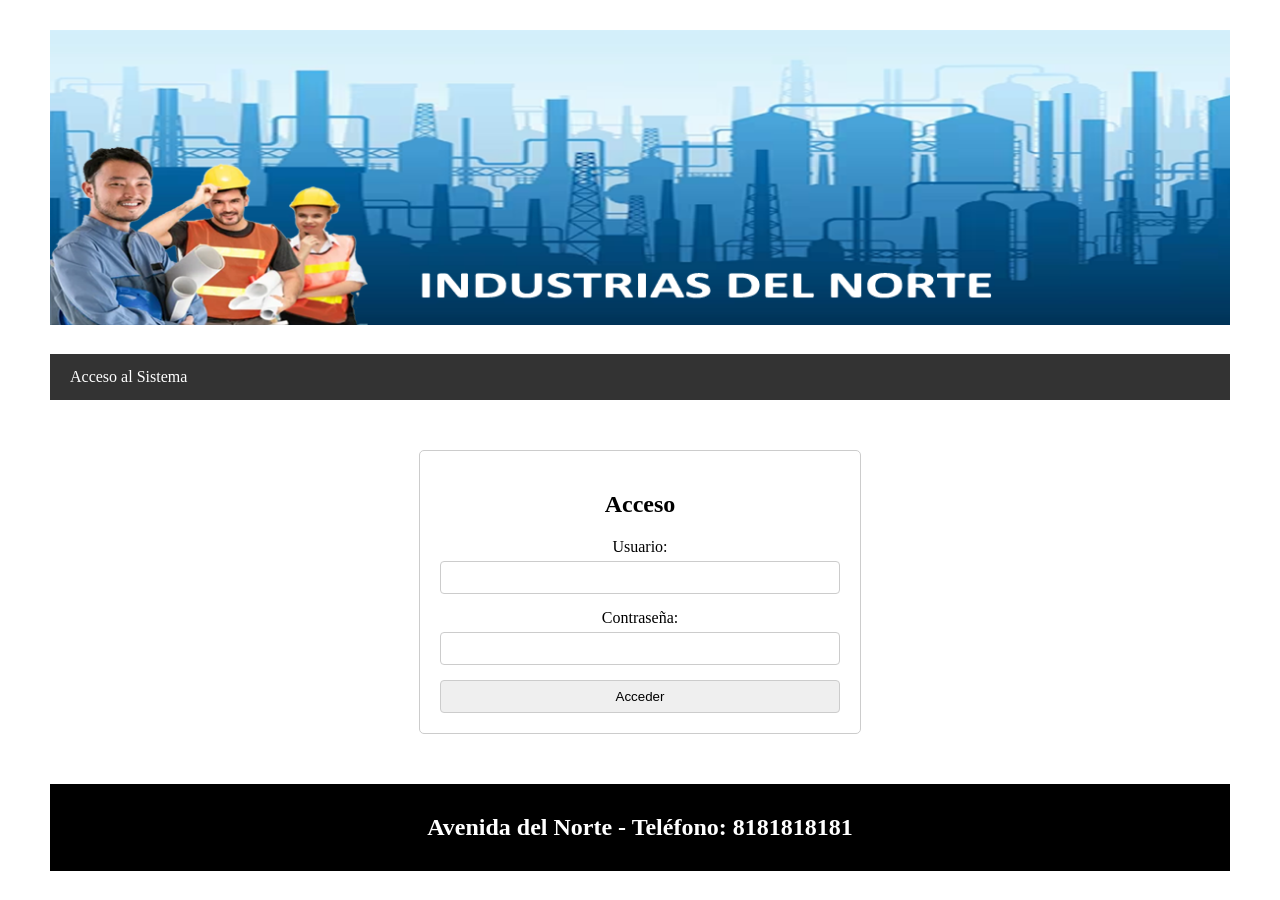
<file: index.html>
<!DOCTYPE html>
<html lang="en">
<head>
	<meta charset="UTF-8">
	<meta name="viewport" content="width=device-width, initial-scale=1.0">
	<title>Acceso al Sistema</title>
	<link rel="stylesheet" href="estilos.css">
	<script src="codigo.js"></script>
</head>

<body>
	<header></header>
	<nav>
 	<a href="index.html">Acceso al Sistema</a>
	</nav>


	<div class="contenedor">
		<h2>Acceso</h2>
		<form id="loginform" action="">
			<div class="grupo">
				<label for="username">Usuario:</label>
				<input type="text" id="username" name="username" required>
			</div>
			
			<div class="grupo">
				<label for="password">Contraseña:</label>
                <input type="password" id="password" name="password" required> 	
			</div>
			<input onclick="logo();"type="button" value="Acceder" id="enviar">

		</form>
		 
	</div>
	<footer>
		<h2>Avenida del Norte - Teléfono: 8181818181</h2>
	</footer>
</body>

</html>
</file>
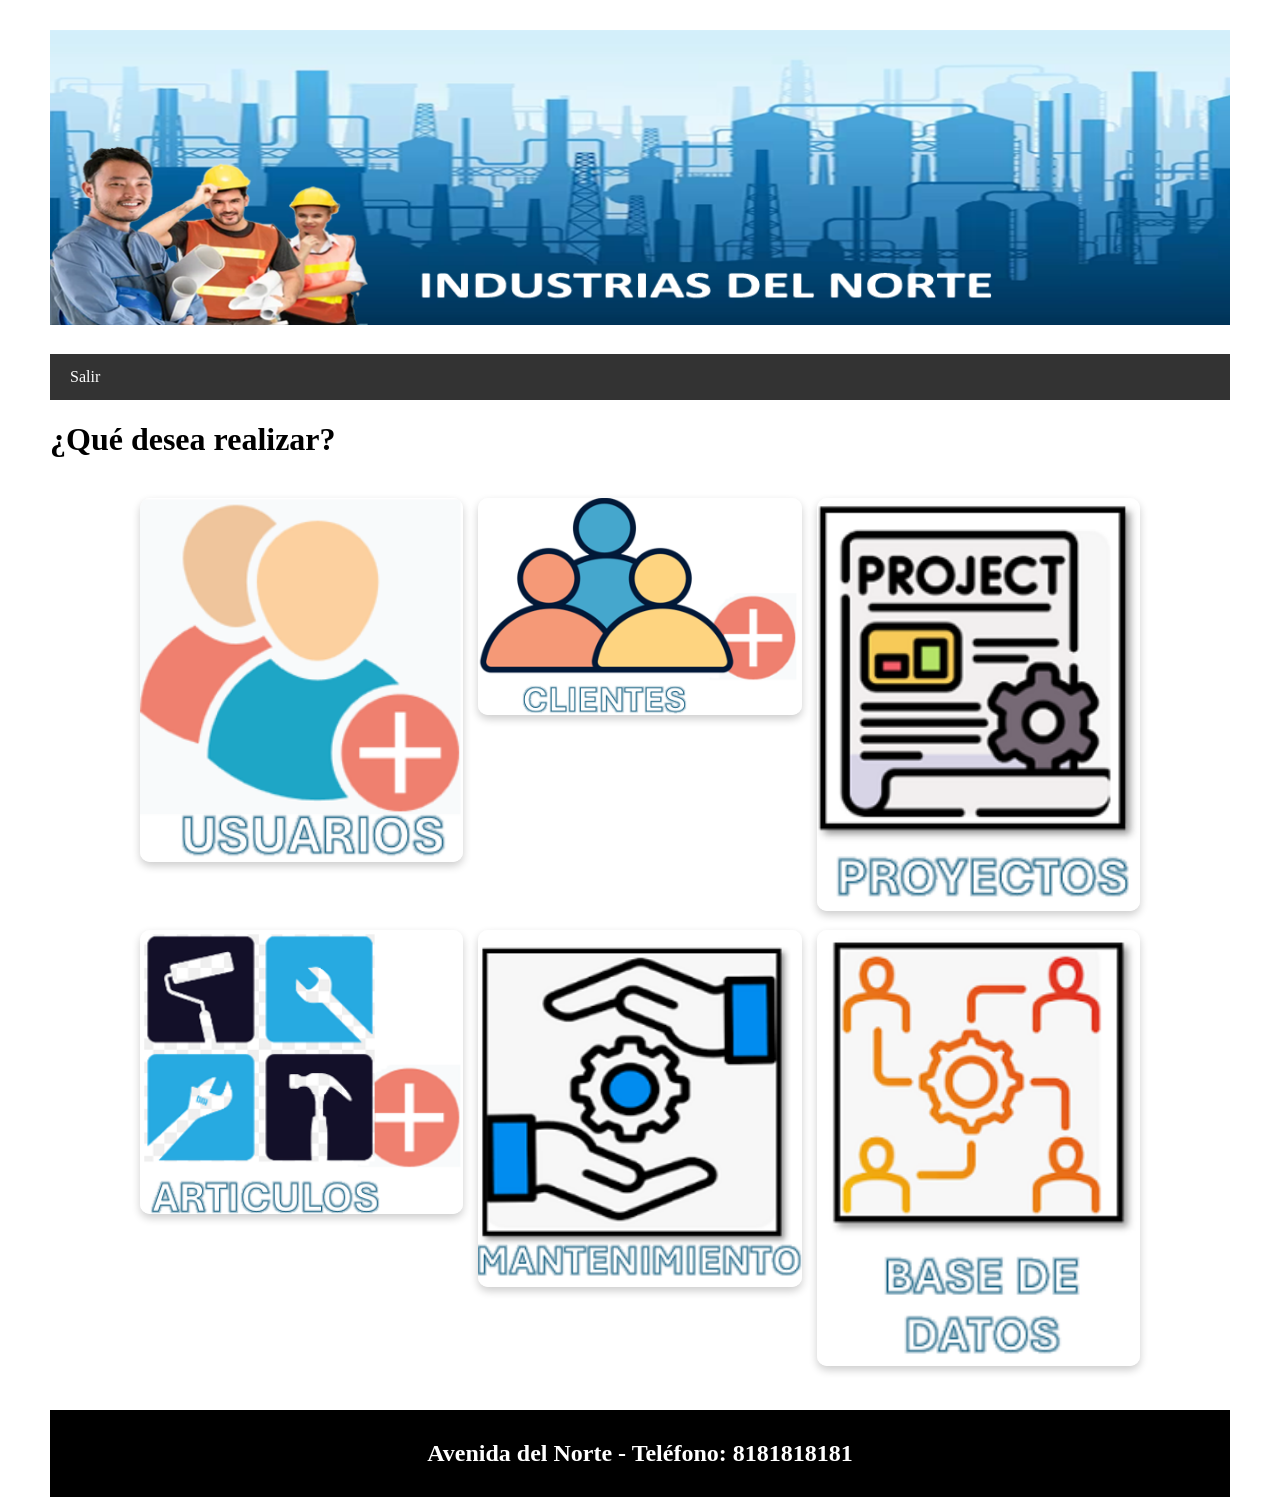
<file: admin.html>
<!DOCTYPE html>
<html lang="en">
<head>
	<meta charset="UTF-8">
	<meta name="viewport" content="width=device-width, initial-scale=1.0">
	<title>Acceso al Sistema</title>
	<link rel="stylesheet" href="estilos.css">

</head>

<body>

<header>
</header>


	<nav>
 	<a href="index.html">Salir</a>
	</nav>
 	<h1>¿Qué desea realizar?</h1>

<div class="galeria">
  <a href="proceso.html">
    <img src="usuarios.png" alt="Usuarios">
  </a>
  <a href="proceso.html">
    <img src="clientes.png" alt="Clientes">
  </a>
  <a href="proceso.html">
    <img src="proyectos.png" alt="Proyectos">
  </a>
  <a href="proceso.html">
    <img src="articulos.png" alt="Artículos">
  </a>
  <a href="proceso.html">
    <img src="proceso.png" alt="Proceso">
  </a>
  <a href="proceso.html">
    <img src="bdatos.png" alt="Base de datos">
  </a>
</div>


	<footer>
		<h2>Avenida del Norte - Teléfono: 8181818181</h2>
	</footer>
</body>

</html>
</file>
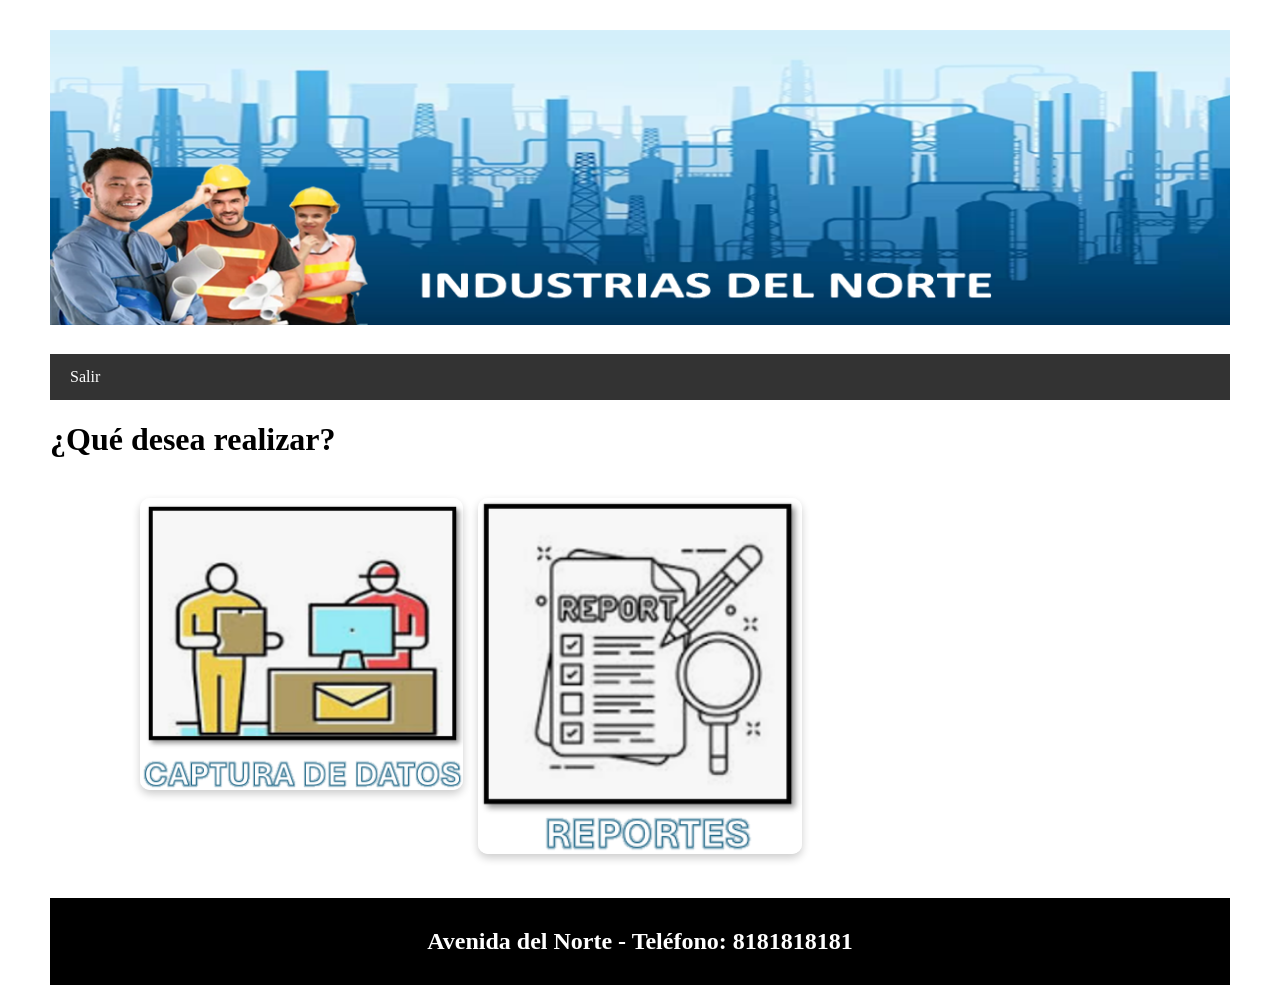
<file: captura.html>
<!DOCTYPE html>
<html lang="en">
<head>
	<meta charset="UTF-8">
	<meta name="viewport" content="width=device-width, initial-scale=1.0">
	<title>Captura</title>
  <link rel="stylesheet" href="estilos.css">
</head>

<body>

<header>
</header>


	<nav>
 	<a href="index.html">Salir</a>
	</nav>
 	<h1>¿Qué desea realizar?</h1>

<div class="galeria">
  <a href="proceso.html">
    <img src="captura.png" alt="Captura">
  </a>
  <a href="proceso.html">
    <img src="reportes.png" alt="Reportes">
  </a>
</div>


	<footer>
		<h2>Avenida del Norte - Teléfono: 8181818181</h2>
	</footer>
</body>

</html>
</file>
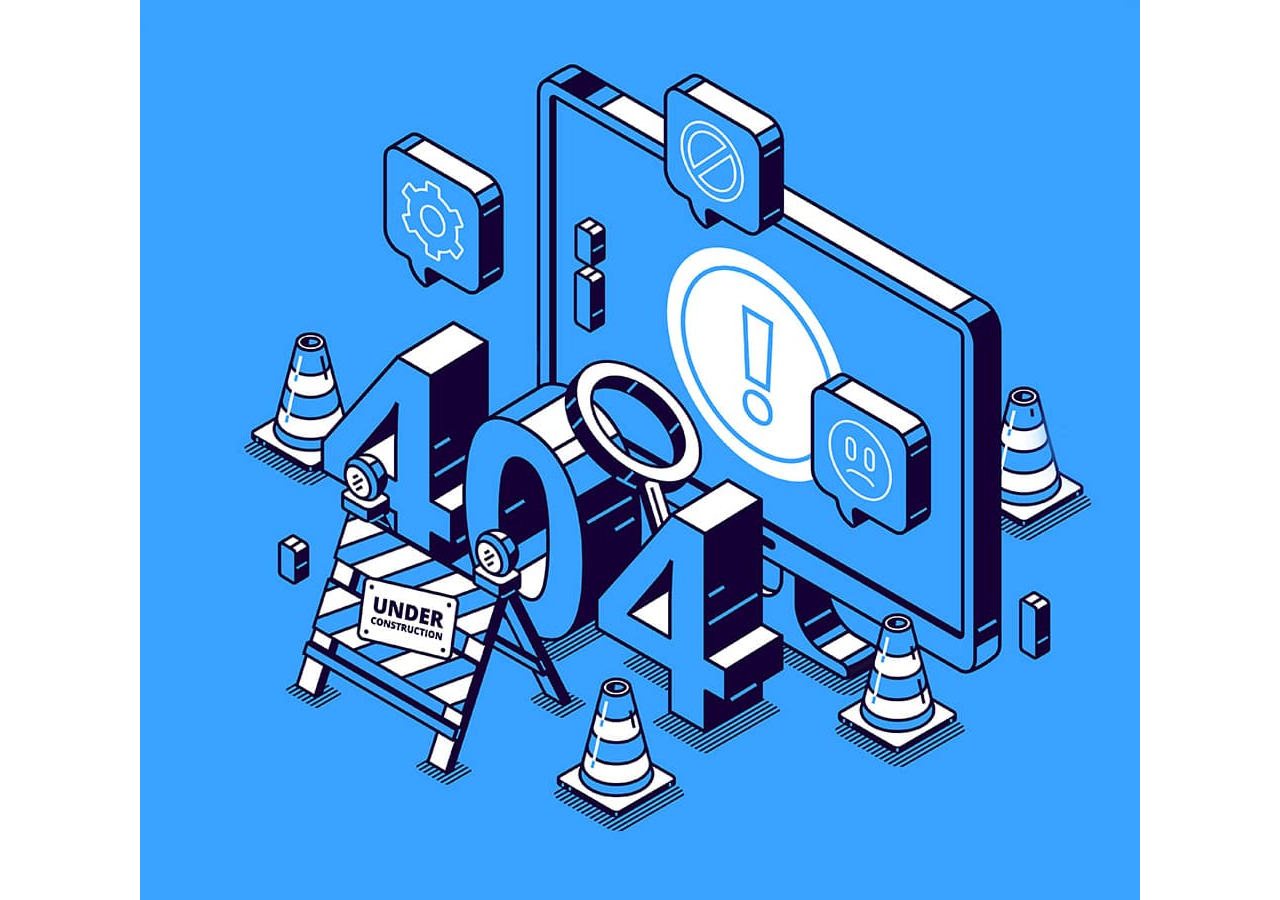
<file: proceso.html>
<!DOCTYPE html>
<html lang="es">
<head>
  <meta charset="UTF-8">
  <title>Página en Mantenimiento</title>
  <style>
    html, body {
      margin: 0;
      padding: 0;
      height: 100%;
    }

    body {
      background-image: url('enproceso.png');
      background-size: flex;
      background-position: center;
      background-repeat: no-repeat;
    }

    img {
      width: 600px;
      height: 400px;
    }

  </style>
</head>
<body>
</body>
</html>
</file>
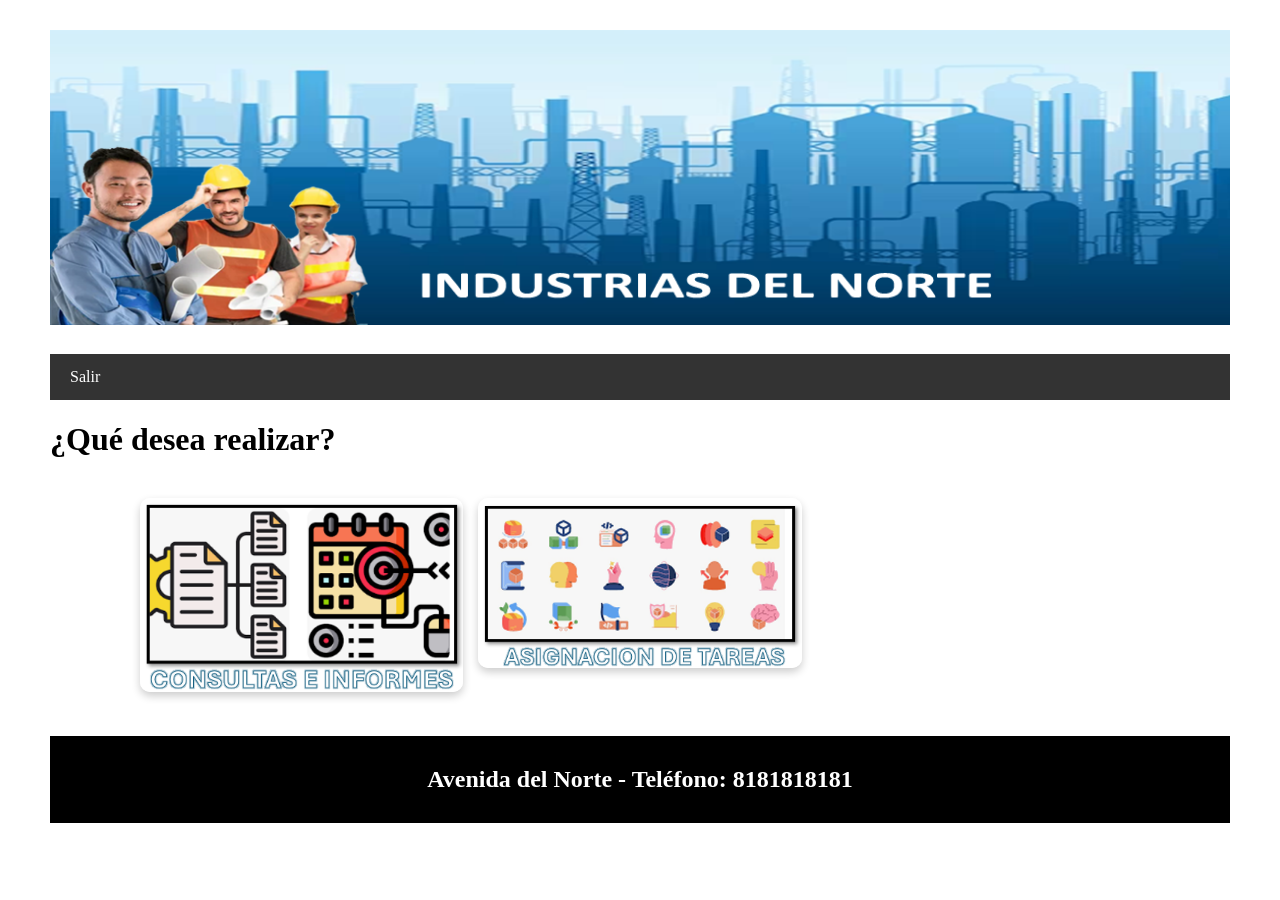
<file: supervisor.html>
<!DOCTYPE html>
<html lang="en">
<head>
	<meta charset="UTF-8">
	<meta name="viewport" content="width=device-width, initial-scale=1.0">
	<title>Supervisor</title>
  <link rel="stylesheet" href="estilos.css">
</head>

<body>

<header>
</header>


	<nav>
 	<a href="index.html">Salir</a>
	</nav>
 	<h1>¿Qué desea realizar?</h1>

<div class="galeria">
  <a href="proceso.html">
    <img src="consultas.png" alt="Consultas">
  </a>
  <a href="proceso.html">
    <img src="tareas.png" alt="Tareas">
  </a>
</div>


	<footer>
		<h2>Avenida del Norte - Teléfono: 8181818181</h2>
	</footer>
</body>

</html>
</file>
<file: estilos.css>
body {
    margin: 0 50px;
}

header {
  width: 100%;
  padding-top: 30%;
  background-image: url('encabezado.png');
  background-size: contain;
  background-repeat: no-repeat;
  background-position: center center;
  position: relative;
}


nav {
    display: flex;
    flex-direction: row;
    background-color: #333;
}

nav a {
    color: white;
    padding: 14px 20px;
    text-decoration: none;
}

.contenedor {
    width: 90%;
    max-width: 400px;
    margin: 50px auto;
    padding: 20px;
    border: 1px solid #ccc;
    border-radius: 5px;
    text-align: center;
}

.grupo {
    margin-bottom: 15px;
}

label {
    display: block;
    margin-bottom: 5px;
}

input[type="text"],
input[type="password"],
input[type="button"] {
    width: 100%;
    padding: 8px;
    border: 1px solid #ccc;
    border-radius: 4px;
    box-sizing: border-box;
}

input[type="button"]:hover {
    background-color: #45a049;
}

.galeria {
    display: grid;
    grid-template-columns: repeat(3, 1fr);
    gap: 15px;
    max-width: 1000px;
    margin: 40px auto;
    padding: 0 15px;
}

.galeria img {
    width: 100%;
    height: auto;
    border-radius: 10px;
    box-shadow: 0 4px 8px rgba(0,0,0,0.2);
    transition: transform 0.3s;
}

.galeria img:hover {
    transform: scale(1.05);
}

footer {
    color: white;
    padding: 10px;
    text-align: center;
    background-color: black;
}

@media screen and (max-width: 700px) {
    nav {
        flex-direction: column;
        text-align: center;
    }

    .galeria {
        grid-template-columns: 1fr;
        gap: 10px;
    }

    .contenedor {
        margin: 20px auto;
    }
}

@media screen and (min-width: 701px) and (max-width: 1000px) {
    .galeria {
        grid-template-columns: repeat(2, 1fr);
    }
}
</file>
